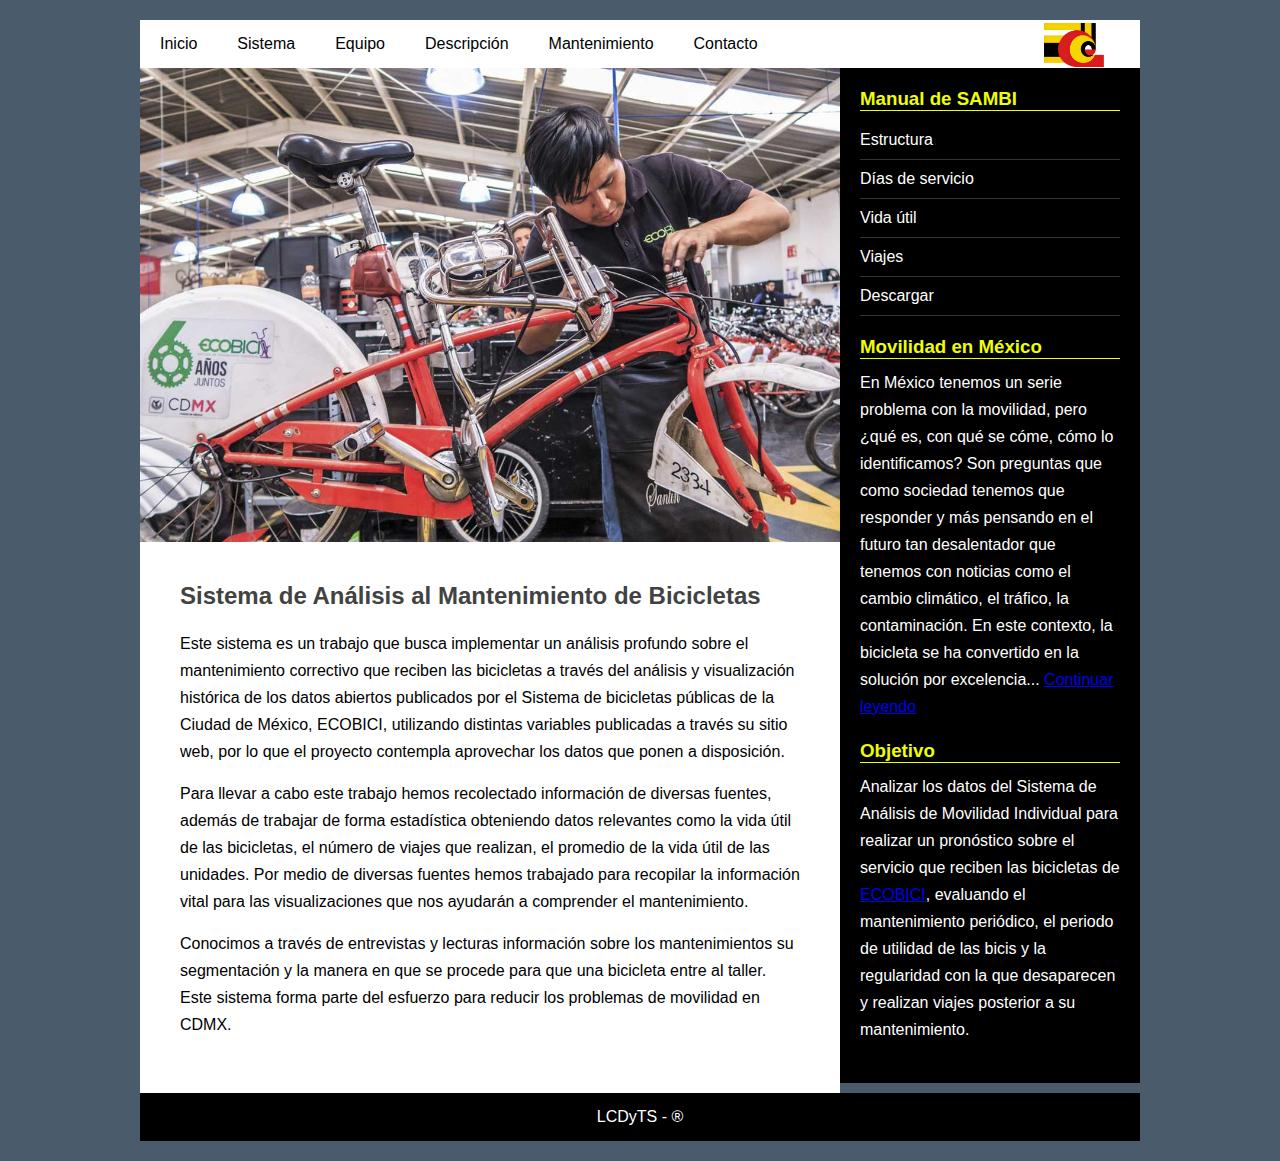
<file: index.html>
<!DOCTYPE html>
<html lang="es">
<head>
  <meta charset="UTF-8">
  <meta name="viewport" content="width=device-width, user-scalable=no, initial-scale=1.0, maximum-scale=1.0, minimum-scale=1.0">
  <title>Sistema Web de Análisis al Mantenimiento de Bicicletas (SAMBI)</title>
  <link rel="stylesheet" type="text/css" href="css/estilos.css">
</head>
<body>
  <div class="contenedor">
    <section>
      <div class="banner">      
      </div>
    </section>
    <header>
      <nav>
        <ul style="display: inline-flex; width: 90%;">
          <li><a href="index.html">Inicio</a></li>
          <li><a href="sistema.html">Sistema</a></li>
          <li><a href="equipo.html">Equipo</a></li>
          <li><a href="descripcion.html">Descripción</a></li>
          <li><a href="mantenimiento.html">Mantenimiento</a></li>
          <li><a href="contacto.html">Contacto</a></li>
          <!--<li><a href="crud.php">CRUD</a></li>-->
        </ul>
        <img src="img/logo-cic.png" alt="Laboratorio de Ciencia de Datos y Tecnologías de Software" title="LCDyTS" style="width: 6%;     vertical-align: middle;">
      </nav>
    </header>
    <section class="main">
      <div class="imagen">
        <img src="img/ecobici-mantenimiento-correctivo.jpg" alt="Técnico reparando una bici en el taller de Ecobici" title="Técnico reparando una bici en el taller de Ecobici">
      </div>
      <section class="post">
        <article>
          <h2>Sistema de Análisis al Mantenimiento de Bicicletas</h2>  
          <p>
            Este sistema es un trabajo que busca implementar un análisis profundo sobre el mantenimiento correctivo
            que reciben las bicicletas a través del análisis y visualización histórica de los datos abiertos 
            publicados por el Sistema de bicicletas públicas de la Ciudad de México, ECOBICI, utilizando distintas
            variables publicadas a través su sitio web, por lo que el proyecto contempla aprovechar los datos
            que ponen a disposición.
          </p>
          <p>
            Para llevar a cabo este trabajo hemos recolectado información de diversas fuentes, además de trabajar
            de forma estadística obteniendo datos relevantes como la vida útil de las bicicletas, el número de 
            viajes que realizan, el promedio de la vida útil de las unidades. Por medio de diversas fuentes
            hemos trabajado para recopilar la información vital para las visualizaciones que nos ayudarán 
            a comprender el mantenimiento. 
          </p>
          <p>
              Conocimos a través de entrevistas y lecturas información sobre los mantenimientos su segmentación 
              y la manera en que se procede para que una bicicleta entre al taller. Este sistema
              forma parte del esfuerzo para reducir los problemas de movilidad en CDMX.
          </p>
        </article>
      </section>
    </section>
    <aside>
      <div class="widget">
        <h3 class="título">Manual de SAMBI</h3>
        <ul>
          <li><a href="#">Estructura</a></li>
          <li><a href="#">Días de servicio</a></li>
          <li><a href="#">Vida útil</a></li>
          <li><a href="#">Viajes</a></li>
          <li><a href="#">Descargar</a></li> 
        </ul>
      </div>
      <div class="widget">
        <h3 class="título">Movilidad en México</h3>
        <p>
          En México tenemos un serie problema con la movilidad, pero ¿qué es, con qué se cóme, cómo
          lo identificamos? Son preguntas que como sociedad tenemos que responder y más pensando en  
          el futuro tan desalentador que tenemos con noticias como el cambio climático, el tráfico, 
          la contaminación. En este contexto, la bicicleta se ha convertido en la solución por 
          excelencia... <a href="/movilidad.html">Continuar leyendo</a>
        </p>
      </div>
      <div class="widget">
        <h3 class="título">Objetivo</h3>
        <p>
        Analizar los datos del Sistema de Análisis de Movilidad Individual para realizar un pronóstico 
        sobre el servicio que reciben las bicicletas de <a href="https://www.ecobici.cdmx.gob.mx/" target="_blank">
        ECOBICI</a>, evaluando el mantenimiento periódico, el periodo de utilidad de las bicis y la
        regularidad con la que desaparecen y realizan viajes posterior a su mantenimiento. 
        </p>
      </div>
    </aside>
    <footer>
      <p>
        LCDyTS - <span>&#174;</span>
      </p>
    </footer>  
  </div>
</body>
</html>
</file>
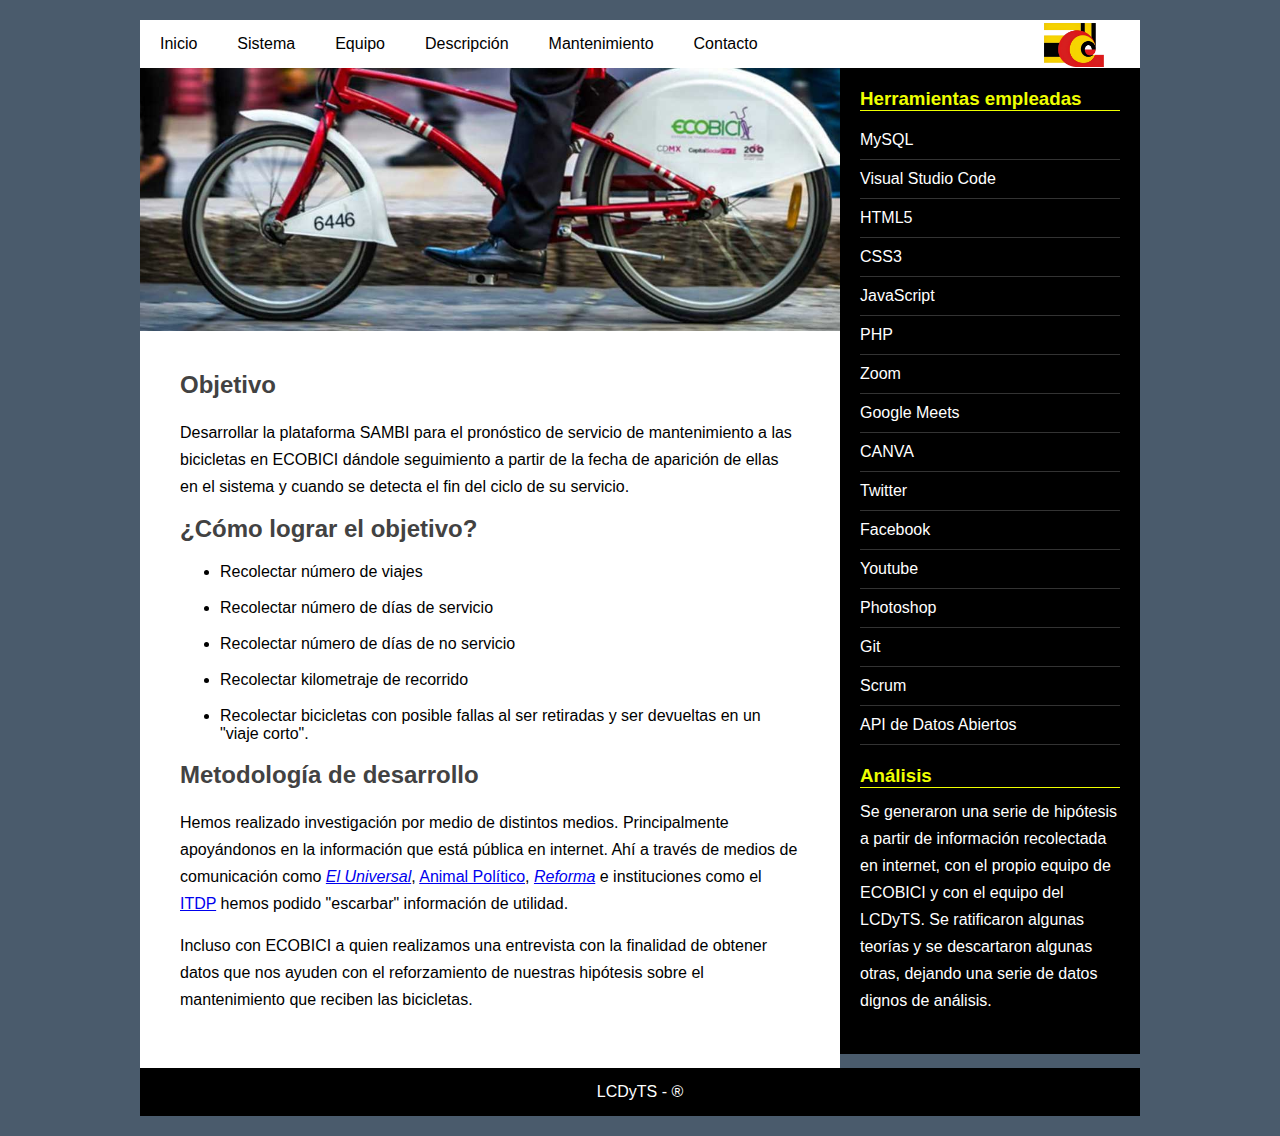
<file: descripcion.html>
<!DOCTYPE html>
<html lang="es">
<head>
  <meta charset="UTF-8">
  <!--Esta etiqueta VIEWPORT nos indica que en cualquier tipo de tamaño vamos a establecer ciertas medidas-->
  <meta name="viewport" content="width=device-width, user-scalable=no, initial-scale=1.0, maximum-scale=1.0, minimum-scale=1.0">
  <!--
  <meta name="viewport" 
  content="width=device-width, Cualquier tamaño será el ancho de nuestra página de nuestro dispositivo.
        user-scalable=no,   El usuario no puede hacer más grande nuestra página web
        initial-scale=1.0,  Con estos tres parámetros se limita a que la pantalla no se pueda hacer ´más grande o más pequeña con los dedos.
        maximum-scale=1.0,  
        minimum-scale=1.0" 
  >-->
  <title>Descripción</title>
  <link rel="stylesheet" type="text/css" href="css/estilos.css">
</head>
<body>
  <div class="contenedor">
    <section>
      <div class="banner">
        
      </div>
    </section>
    <header>
      <nav>
        <ul style="display: inline-flex; width: 90%;">
          <li><a href="index.php">Inicio</a></li>
          <li><a href="sistema.php">Sistema</a></li>
          <li><a href="equipo.html">Equipo</a></li>
          <li><a href="descripcion.html">Descripción</a></li>
          <li><a href="mantenimiento.html">Mantenimiento</a></li>
          <li><a href="contacto.html">Contacto</a></li>
        </ul>
        <img src="img/logo-cic.png" alt="Laboratorio de Ciencia de Datos y Tecnologías de Software" title="LCDyTS" style="width: 6%;     vertical-align: middle;">
      </nav>
    </header>
    <section class="main">
      <div class="imagen">
        <img src="img/sambi-descripcion.jpg" alt="Descripción de SAMBI" title="Descripción de SAMBI">
      </div>
      <section class="post">
        <article>
          <h2>Objetivo</h2>  
          <p>
            Desarrollar la plataforma SAMBI para el pronóstico de servicio de mantenimiento a las bicicletas 
            en ECOBICI dándole seguimiento a partir de la fecha de aparición de ellas en el sistema y cuando
            se detecta el fin del ciclo de su servicio.
          </p>
          <h2>¿Cómo lograr el objetivo?</h2>  
          <ul style="margin-left: 2.5rem;">
            <li>Recolectar número de viajes</li><br>
            <li>Recolectar número de días de servicio</li><br>
            <li>Recolectar número de días de no servicio</li><br>
            <li>Recolectar kilometraje de recorrido</li><br>
            <li>Recolectar bicicletas con posible fallas al ser retiradas y ser devueltas en un "viaje corto".</li>

            </ul><br>
          <h2>Metodología de desarrollo</h2>  
          <p>
            Hemos realizado investigación por medio de distintos medios. Principalmente apoyándonos en la información
            que está pública en internet. Ahí a través de medios de comunicación como
            <a target="_blank" href="https://archivo.eluniversal.com.mx/ciudad/110676.html" ><i>El Universal</i></a>, 
            <a href="https://www.animalpolitico.com/2016/12/fallas-bicicletas-ecobici/" target="_blank">Animal Político</a>, 
            <a href="https://www.reforma.com/aplicacioneslibre/preacceso/articulo/default.aspx?__rval=1&urlredirect=https://www.reforma.com/aplicaciones/articulo/default.aspx?id=1632318&utm_source=Tw&utm_medium=@AutomotrizGR&utm_campaign=pxtwitter&referer=--7d616165662f3a3a613b767a3a5c2c52597d657d7b78212a7478652824--" target="_blank"><i>Reforma</i></a> e
            instituciones como el <a href="https://mexico.itdp.org/" target="_blank">ITDP</a> hemos podido "escarbar" información de utilidad. 
          </p>
          <p>
            Incluso con ECOBICI a quien realizamos una entrevista con la finalidad de obtener datos que nos ayuden con
            el reforzamiento de nuestras hipótesis sobre el mantenimiento que reciben las bicicletas.
          </p>
        </article>
      </section>
    </section>
    <aside>
      <div class="widget">
        <h3 class="título">Herramientas empleadas</h3>
        <ul>
          <li><a href="https://www.mysql.com/" target="_blank">MySQL</a></li>
          <li><a href="https://code.visualstudio.com/" target="_blank">Visual Studio Code</a></li>
          <li><a href="https://developer.mozilla.org/es/docs/Glossary/HTML5" target="_blank" >HTML5</a></li>
          <li><a href="https://developer.mozilla.org/es/docs/Web/CSS" target="_blank">CSS3</a></li>
          <li><a href="https://developer.mozilla.org/es/docs/Web/JavaScript" target="_blank">JavaScript</a></li>
          <li><a href="https://www.php.net/manual/es/intro-whatis.php" target="_blank">PHP</a></li>
          <li><a href="https://zoom.us/" target="_blank">Zoom</a></li>
          <li><a href="https://meet.google.com/" target="_blank">Google Meets</a></li> 
          <li><a href="https://www.canva.com/" target="_blank">CANVA</a></li>
          <li><a href="https://twitter.com/" target="_blank">Twitter</a></li>
          <li><a href="https://es-la.facebook.com/" target="_blank">Facebook</a></li>
          <li><a href="https://www.youtube.com/" target="_blank">Youtube</a></li>
          <li><a href="https://www.adobe.com/mx/products/photoshop.html" target="_blank">Photoshop</a></li>
          <li><a href="https://git-scm.com/" target="_blank">Git</a></li>
          <li><a href="https://www.atlassian.com/es/agile/scrum" target="_blank">Scrum</a></li>
          <li><a href="https://www.ecobici.cdmx.gob.mx/es/informacion-del-servicio/open-data" target="_blank">API de Datos Abiertos</a></li>
        </ul>
      </div>
      <div class="widget">
        <h3 class="título">Análisis</h3>
        <p>
          Se generaron una serie de hipótesis a partir de información recolectada en internet, con el propio equipo de ECOBICI
          y con el equipo del LCDyTS. Se ratificaron algunas teorías y se descartaron algunas otras, dejando una serie de datos 
          dignos de análisis.  
        </p>
      </div>
    </aside>
    <footer>
      <p>
        LCDyTS - <span>&#174;</span>
      </p>
    </footer>
    
  </div>
</body>
</html>
</file>
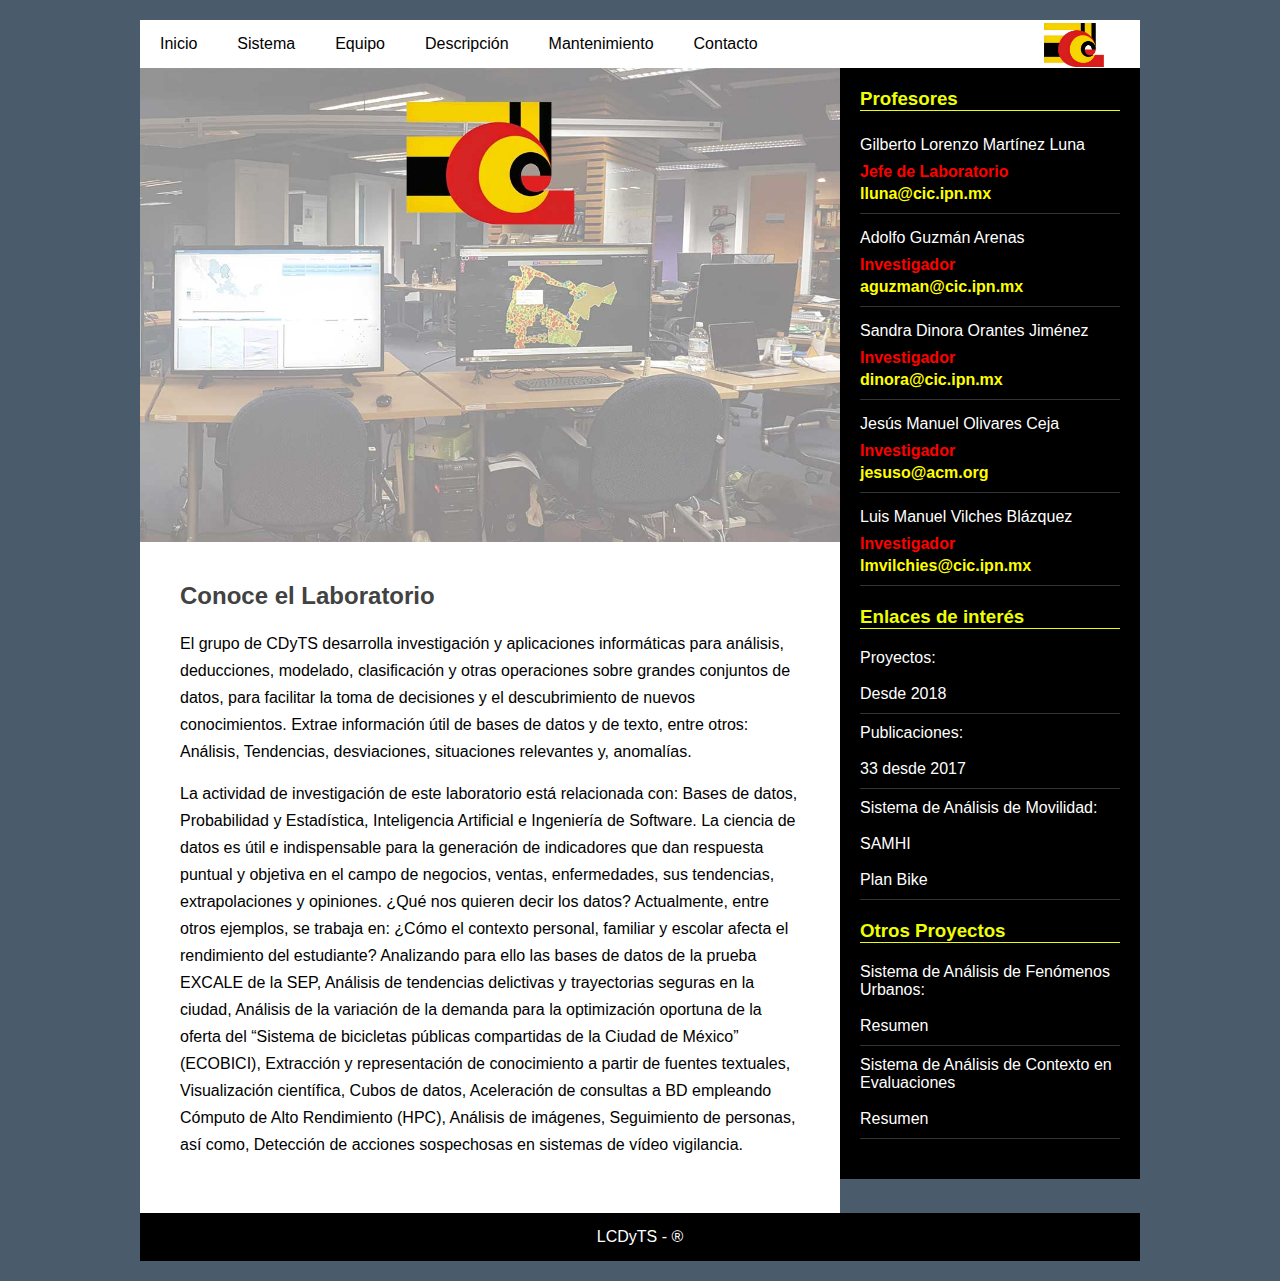
<file: equipo.html>
<!DOCTYPE html>
<html lang="es">
<head>
  <meta charset="UTF-8">
  <!--Esta etiqueta VIEWPORT nos indica que en cualquier tipo de tamaño vamos a establecer ciertas medidas-->
  <meta name="viewport" content="width=device-width, user-scalable=no, initial-scale=1.0, maximum-scale=1.0, minimum-scale=1.0">
  <!--
  <meta name="viewport" 
  content="width=device-width, Cualquier tamaño será el ancho de nuestra página de nuestro dispositivo.
        user-scalable=no,   El usuario no puede hacer más grande nuestra página web
        initial-scale=1.0,  Con estos tres parámetros se limita a que la pantalla no se pueda hacer ´más grande o más pequeña con los dedos.
        maximum-scale=1.0,  
        minimum-scale=1.0" 
  >-->
  <title>Acerca de</title>
  <link rel="stylesheet" type="text/css" href="css/estilos.css">
</head>
<body>
  <div class="contenedor">
    <section>
      <div class="banner">
        
      </div>
    </section>
    <header>
      <nav>
        <ul style="display: inline-flex; width: 90%;">
          <li><a href="index.php">Inicio</a></li>
          <li><a href="sistema.php">Sistema</a></li>
          <li><a href="equipo.html">Equipo</a></li>
          <li><a href="descripcion.html">Descripción</a></li>
          <li><a href="mantenimiento.html">Mantenimiento</a></li>
          <li><a href="contacto.html">Contacto</a></li>
        </ul>
        <img src="img/logo-cic.png" alt="Laboratorio de Ciencia de Datos y Tecnologías de Software" title="LCDyTS" style="width: 6%;     vertical-align: middle;">
      </nav>
    </header>
    <section class="main">
      <div class="imagen">
        <img src="img/cic-quienes-somos.jpg" alt="Laboratorio de Ciencia de Datos y Tecnología de Software" title="LCDyTS">
      </div>
      <section class="post">
        <article>
          <h2>Conoce el Laboratorio</h2>  
          <p>
            El grupo de CDyTS desarrolla investigación y aplicaciones informáticas para análisis, deducciones, 
            modelado, clasificación y otras operaciones sobre grandes conjuntos de datos, para facilitar la 
            toma de decisiones y el descubrimiento de nuevos conocimientos. Extrae información útil de bases 
            de datos y de texto, entre otros: Análisis, Tendencias, desviaciones, situaciones relevantes y, 
            anomalías. 
          </p>
          <p>
            La actividad de investigación de este laboratorio está relacionada con: Bases de datos, Probabilidad
            y Estadística, Inteligencia Artificial e Ingeniería de Software. La ciencia de datos es útil e 
            indispensable para la generación de indicadores que dan respuesta puntual y objetiva en el campo 
            de negocios, ventas, enfermedades, sus tendencias, extrapolaciones y opiniones. ¿Qué nos quieren 
            decir los datos? Actualmente, entre otros ejemplos, se trabaja en: ¿Cómo el contexto personal, 
            familiar y escolar afecta el rendimiento del estudiante? Analizando para ello las bases de datos 
            de la prueba EXCALE de la SEP, Análisis de tendencias delictivas y trayectorias seguras en la ciudad,
            Análisis de la variación de la demanda para la optimización oportuna de la oferta del “Sistema de 
            bicicletas públicas compartidas de la Ciudad de México” (ECOBICI), Extracción y representación de 
            conocimiento a partir de fuentes textuales, Visualización científica, Cubos de datos, Aceleración 
            de consultas a BD empleando Cómputo de Alto Rendimiento (HPC), Análisis de imágenes, Seguimiento de 
            personas, así como, Detección de acciones sospechosas en sistemas de vídeo vigilancia.
          
          </p>
        </article>
      </section>
    </section>
    <aside>
      <div class="widget">
        <h3 class="título">Profesores</h3>
        <ul>
          <li>
            <p>Gilberto Lorenzo Martínez Luna</p>
            <p class="puesto-profesores">Jefe de Laboratorio</p>
            <a href="mailto:lluna@cic.ipn.mx" class="mail-profesores">lluna@cic.ipn.mx</a>
          </li>
          <li> 
            <p>Adolfo Guzmán Arenas</p>
            <p class="puesto-profesores">Investigador</p>
            <a href="mailto:aguzman@cic.ipn.mx" class="mail-profesores">aguzman@cic.ipn.mx</a>
          </li>
          <li>
            <p>Sandra Dinora Orantes Jiménez</p>
            <p class="puesto-profesores">Investigador</p>
            <a href="mailto:dinora@cic.ipn.mx" class="mail-profesores">dinora@cic.ipn.mx</a>
          </li>
          <li>
            <p>Jesús Manuel Olivares Ceja</p>
            <p class="puesto-profesores">Investigador</p>
            <a href="mailto:jesuso@acm.org" class="mail-profesores">jesuso@acm.org</a>
          </li>
          <li>
            <p>Luis Manuel Vilches Blázquez</p>
            <p class="puesto-profesores">Investigador</p>
            <a href="mailto:lmvilchies@cic.ipn.mx" class="mail-profesores">lmvilchies@cic.ipn.mx</a>
          </li> 
        </ul>
      </div>
      <div class="widget">
        <h3 class="título">Enlaces de interés</h3>
        <ul>
          <li>Proyectos: <br><br> <a href="https://www.cic.ipn.mx/index.php/proyectos-cdyts" target="_blank">Desde 2018</a></li>
          <li>Publicaciones:<br><br> <a href="https://www.cic.ipn.mx/index.php/publicaciones-cdyts" target="_blank">33 desde 2017</a></li>
          <li>Sistema de Análisis de Movilidad:<br>
            <br> <a href="http://sites.google.com/view/sahmi/" target="_blank">SAMHI</a>
            <br><br> <a href="http://148.204.66.79/neoecobiciweb/" target="_blank">Plan Bike</a>
          </li>
        </ul>
      </div>
      <div class="widget">
        <h3 class="título">Otros Proyectos</h3>
        <ul>
          <li>Sistema de Análisis de Fenómenos Urbanos:<br><br>
            <a href="http://148.204.64.166/lcdyts/resumenes/Fenomenos_Urbanos.pdf" target="_blank">Resumen</a>
          </li>
          <li>Sistema de Análisis de Contexto en Evaluaciones<br><br>
            <a href="http://148.204.64.166/ancone/" target="_blank">Resumen</a>
          </li>
        </ul>
      </div>
    </aside>
    <footer>
      <p>
        LCDyTS - <span>&#174;</span>
      </p>
    </footer>
    
  </div>
</body>
</html>
</file>
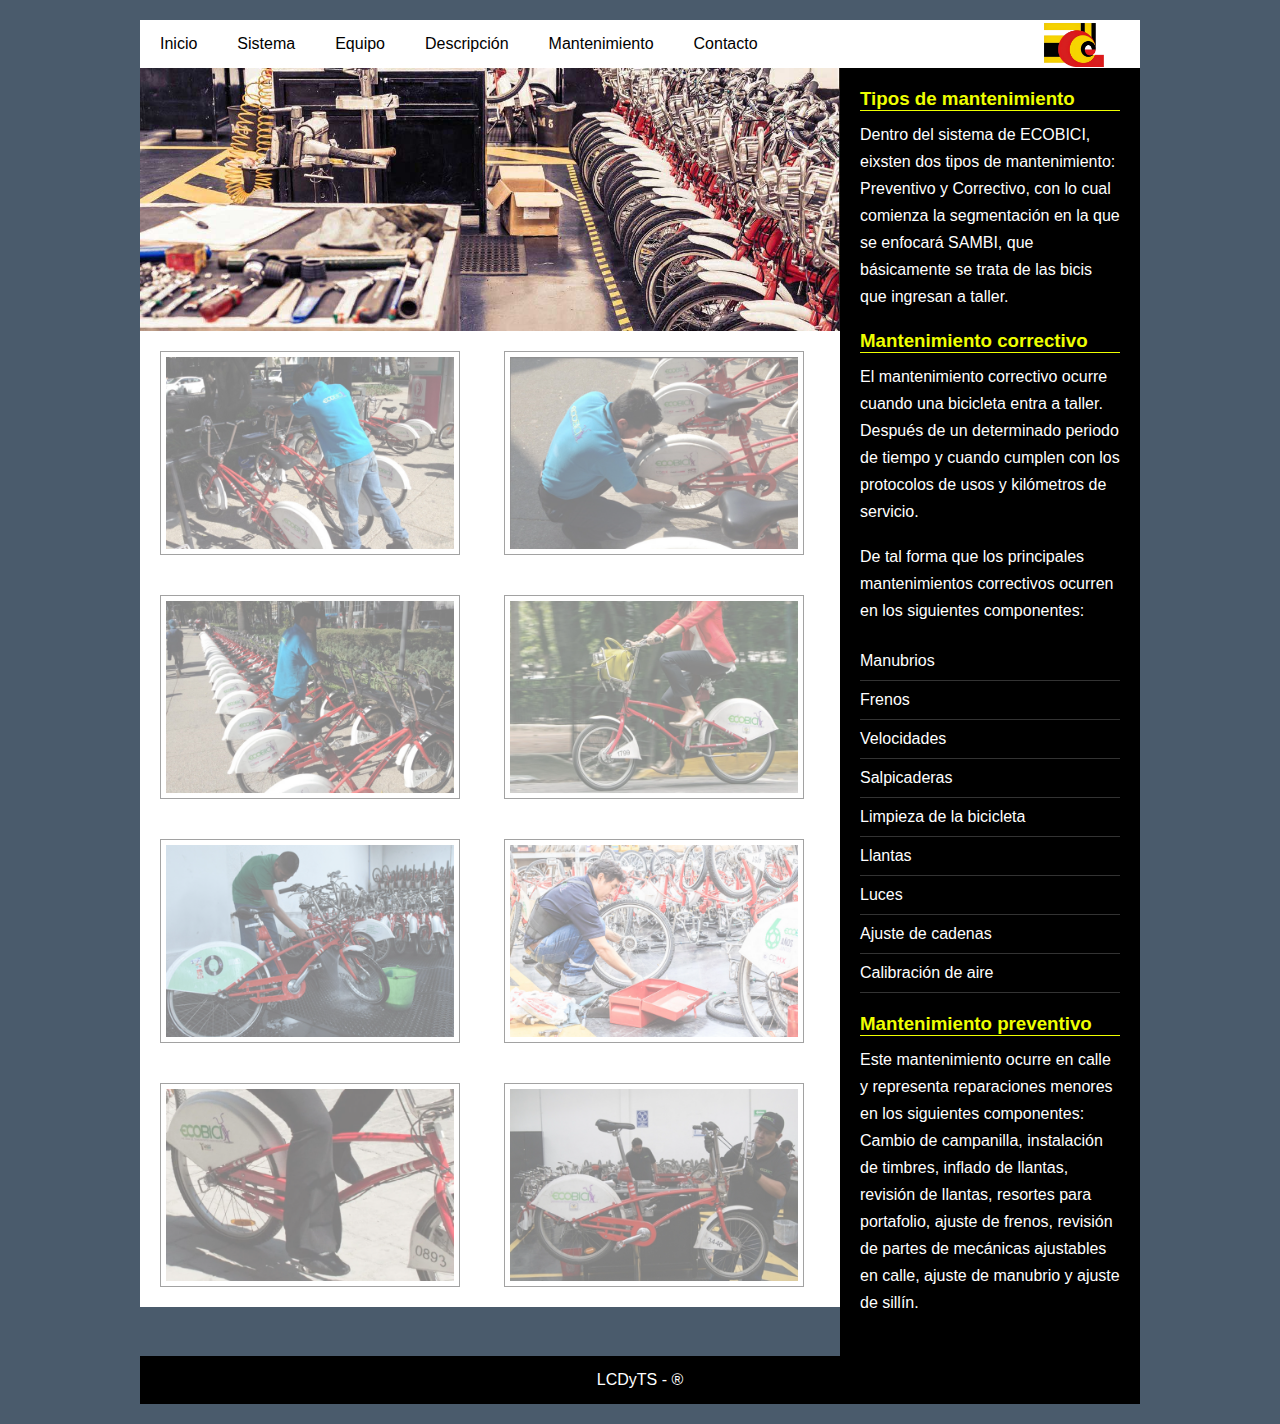
<file: mantenimiento.html>
<!DOCTYPE html>
<html lang="es">
<head>
  <meta charset="UTF-8">
  <!--Esta etiqueta VIEWPORT nos indica que en cualquier tipo de tamaño vamos a establecer ciertas medidas-->
  <meta name="viewport" content="width=device-width, user-scalable=no, initial-scale=1.0, maximum-scale=1.0, minimum-scale=1.0">
  <!--
  <meta name="viewport" 
  content="width=device-width, Cualquier tamaño será el ancho de nuestra página de nuestro dispositivo.
        user-scalable=no,   El usuario no puede hacer más grande nuestra página web
        initial-scale=1.0,  Con estos tres parámetros se limita a que la pantalla no se pueda hacer ´más grande o más pequeña con los dedos.
        maximum-scale=1.0,  
        minimum-scale=1.0" 
  >-->
  <title>Mantenimiento</title>
  <link rel="stylesheet" type="text/css" href="css/estilos.css">
</head>
<body>
  <div class="contenedor">
    <section>
      <div class="banner">
        
      </div>
    </section>
    <header>
      <nav>
        <ul style="display: inline-flex; width: 90%;">
          <li><a href="index.php">Inicio</a></li>
          <li><a href="sistema.php">Sistema</a></li>
          <li><a href="equipo.html">Equipo</a></li>
          <li><a href="descripcion.html">Descripción</a></li>
          <li><a href="mantenimiento.html">Mantenimiento</a></li>
          <li><a href="contacto.html">Contacto</a></li>
        </ul>
        <img src="img/logo-cic.png" alt="Laboratorio de Ciencia de Datos y Tecnologías de Software" title="LCDyTS" style="width: 6%;     vertical-align: middle;">
      </nav>
    </header>
    <section class="main">
      <div class="imagen">
        <img src="img/ecobici-mantenimiento.jpg" alt="Ecobici taller de mantenimiento" title="Ecobici taller de mantenimiento">
      </div>
      <section class="galeria">
        <div>
              <img src="img/1.jpg" alt="Manubrios" title="Manubrios">
              <img src="img/2.jpg" alt="frenos" title="Frenos">
              <img src="img/3.jpg" alt="Velocidades" title="Velocidades">
              <img src="img/4.jpg" alt="Salpicaderas" title="Salpicaderas">
              <img src="img/5.jpg" alt="Limpieza" title="Limpieza de Bicicleta">
              <img src="img/6.jpg" alt="Llanta" title="Llantas">
              <img src="img/7.jpg" alt="Ajuste de cadenas" title="Ajuste de cadenas">
              <img src="img/8.jpg" alt="Luces" title="Luces">
        </div>
      </section>
    </section>
    <aside>
      <div class="widget">
        <h3 class="título">Tipos de mantenimiento</h3>
        <p>Dentro del sistema de ECOBICI, eixsten dos tipos de mantenimiento: Preventivo y Correctivo,
          con lo cual comienza la segmentación en la que se enfocará SAMBI, que básicamente se trata
          de las bicis que ingresan a taller.
        </p>
      </div>
      <div class="widget">
        <h3 class="título">Mantenimiento correctivo</h3>
        <p>
          El mantenimiento correctivo ocurre cuando una bicicleta entra a taller. Después de un determinado
          periodo de tiempo y cuando cumplen con los protocolos de usos y kilómetros de servicio.  
        </p><br>
        <p>De tal forma que los principales mantenimientos correctivos ocurren en los siguientes componentes:</p><br>
        <ul>
          <li>Manubrios</li>
          <li>Frenos</li>
          <li>Velocidades</li>
          <li>Salpicaderas</li>
          <li>Limpieza de la bicicleta</li> 
          <li>Llantas</li>
          <li>Luces</li>
          <li>Ajuste de cadenas</li>
          <li>Calibración de aire</li>
        </ul>
      </div>
      <div class="widget">
        <h3 class="título">Mantenimiento preventivo</h3>
        <p>
          Este mantenimiento ocurre en calle y representa reparaciones menores en los siguientes componentes: 
          Cambio de campanilla, instalación de timbres, inflado de llantas, revisión de llantas, resortes para
          portafolio, ajuste de frenos, revisión de partes de mecánicas ajustables en calle, ajuste de manubrio 
          y ajuste de sillín. 
        </p>
      </div>
    </aside>
    <footer>
      <p>
        LCDyTS - <span>&#174;</span>
      </p>
    </footer>
    
  </div>
</body>
</html>
</file>
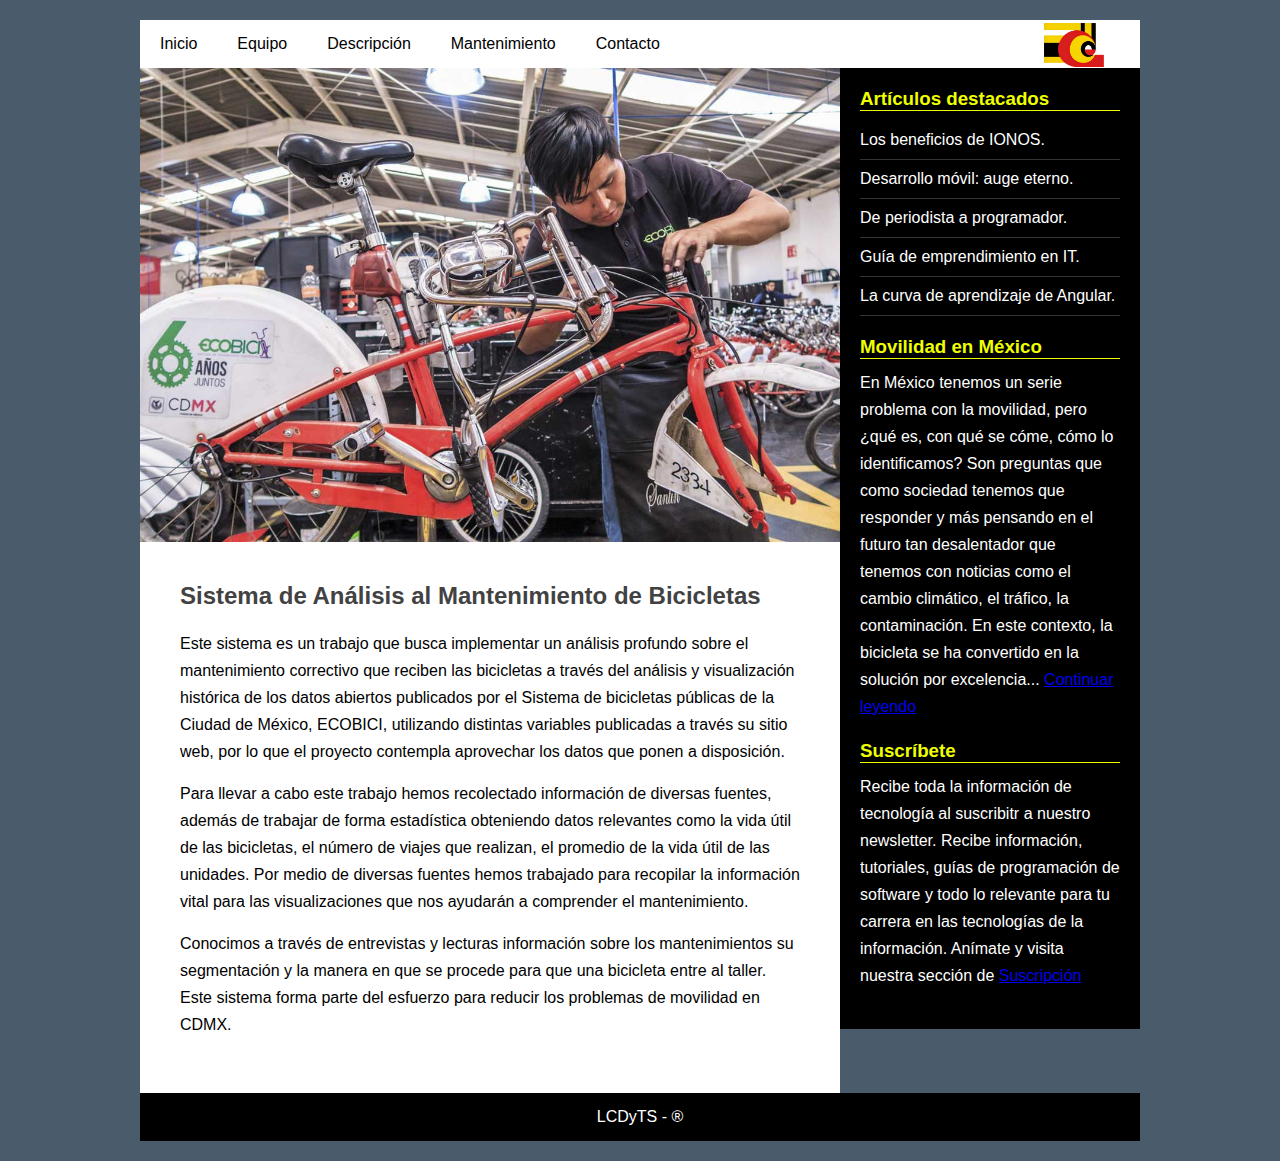
<file: movilidad.html>
<!DOCTYPE html>
<html lang="es">
<head>
  <meta charset="UTF-8">
  <meta name="viewport" content="width=device-width, user-scalable=no, initial-scale=1.0, maximum-scale=1.0, minimum-scale=1.0">
  <title>Movilidad en México</title>
  <link rel="stylesheet" type="text/css" href="css/estilos.css">
</head>
<body>
  <div class="contenedor">
    <section>
      <div class="banner">      
      </div>
    </section>
    <header>
      <nav>
        <ul style="display: inline-flex; width: 90%;">
          <li><a href="index.php">Inicio</a></li>
          <li><a href="equipo.html">Equipo</a></li>
          <li><a href="descripcion.html">Descripción</a></li>
          <li><a href="mantenimiento.html">Mantenimiento</a></li>
          <li><a href="contacto.html">Contacto</a></li>
        </ul>
        <img src="img/logo-cic.png" alt="Laboratorio de Ciencia de Datos y Tecnologías de Software" title="LCDyTS" style="width: 6%;     vertical-align: middle;">
      </nav>
    </header>
    <section class="main">
      <div class="imagen">
        <img src="img/ecobici-mantenimiento-correctivo.jpg" alt="Técnico reparando una bici en el taller de Ecobici" title="Técnico reparando una bici en el taller de Ecobici">
      </div>
      <section class="post">
        <article>
          <h2>Sistema de Análisis al Mantenimiento de Bicicletas</h2>  
          <p>
            Este sistema es un trabajo que busca implementar un análisis profundo sobre el mantenimiento correctivo
            que reciben las bicicletas a través del análisis y visualización histórica de los datos abiertos 
            publicados por el Sistema de bicicletas públicas de la Ciudad de México, ECOBICI, utilizando distintas
            variables publicadas a través su sitio web, por lo que el proyecto contempla aprovechar los datos
            que ponen a disposición.
          </p>
          <p>
            Para llevar a cabo este trabajo hemos recolectado información de diversas fuentes, además de trabajar
            de forma estadística obteniendo datos relevantes como la vida útil de las bicicletas, el número de 
            viajes que realizan, el promedio de la vida útil de las unidades. Por medio de diversas fuentes
            hemos trabajado para recopilar la información vital para las visualizaciones que nos ayudarán 
            a comprender el mantenimiento. 
          </p>
          <p>
              Conocimos a través de entrevistas y lecturas información sobre los mantenimientos su segmentación 
              y la manera en que se procede para que una bicicleta entre al taller. Este sistema
              forma parte del esfuerzo para reducir los problemas de movilidad en CDMX.
          </p>
        </article>
      </section>
    </section>
    <aside>
      <div class="widget">
        <h3 class="título">Artículos destacados</h3>
        <ul>
          <li><a href="#">Los beneficios de IONOS.</a></li>
          <li><a href="#">Desarrollo móvil: auge eterno.</a></li>
          <li><a href="#">De periodista a programador.</a></li>
          <li><a href="#">Guía de emprendimiento en IT.</a></li>
          <li><a href="#">La curva de aprendizaje de Angular.</a></li> 
        </ul>
      </div>
      <div class="widget">
        <h3 class="título">Movilidad en México</h3>
        <p>
          En México tenemos un serie problema con la movilidad, pero ¿qué es, con qué se cóme, cómo
          lo identificamos? Son preguntas que como sociedad tenemos que responder y más pensando en  
          el futuro tan desalentador que tenemos con noticias como el cambio climático, el tráfico, 
          la contaminación. En este contexto, la bicicleta se ha convertido en la solución por 
          excelencia... <a href="/movilidad.html">Continuar leyendo</a>
        </p>
      </div>
      <div class="widget">
        <h3 class="título">Suscríbete</h3>
        <p>
          Recibe toda la información de tecnología al suscribitr a nuestro newsletter. Recibe información, tutoriales, guías de programación de software y todo lo relevante para tu carrera en las tecnologías de la información. Anímate y visita nuestra sección de <a href="newsletter.html">Suscripción</a>
        </p>
      </div>
    </aside>
    <footer>
      <p>
        LCDyTS - <span>&#174;</span>
      </p>
    </footer>  
  </div>
</body>
</html>
</file>
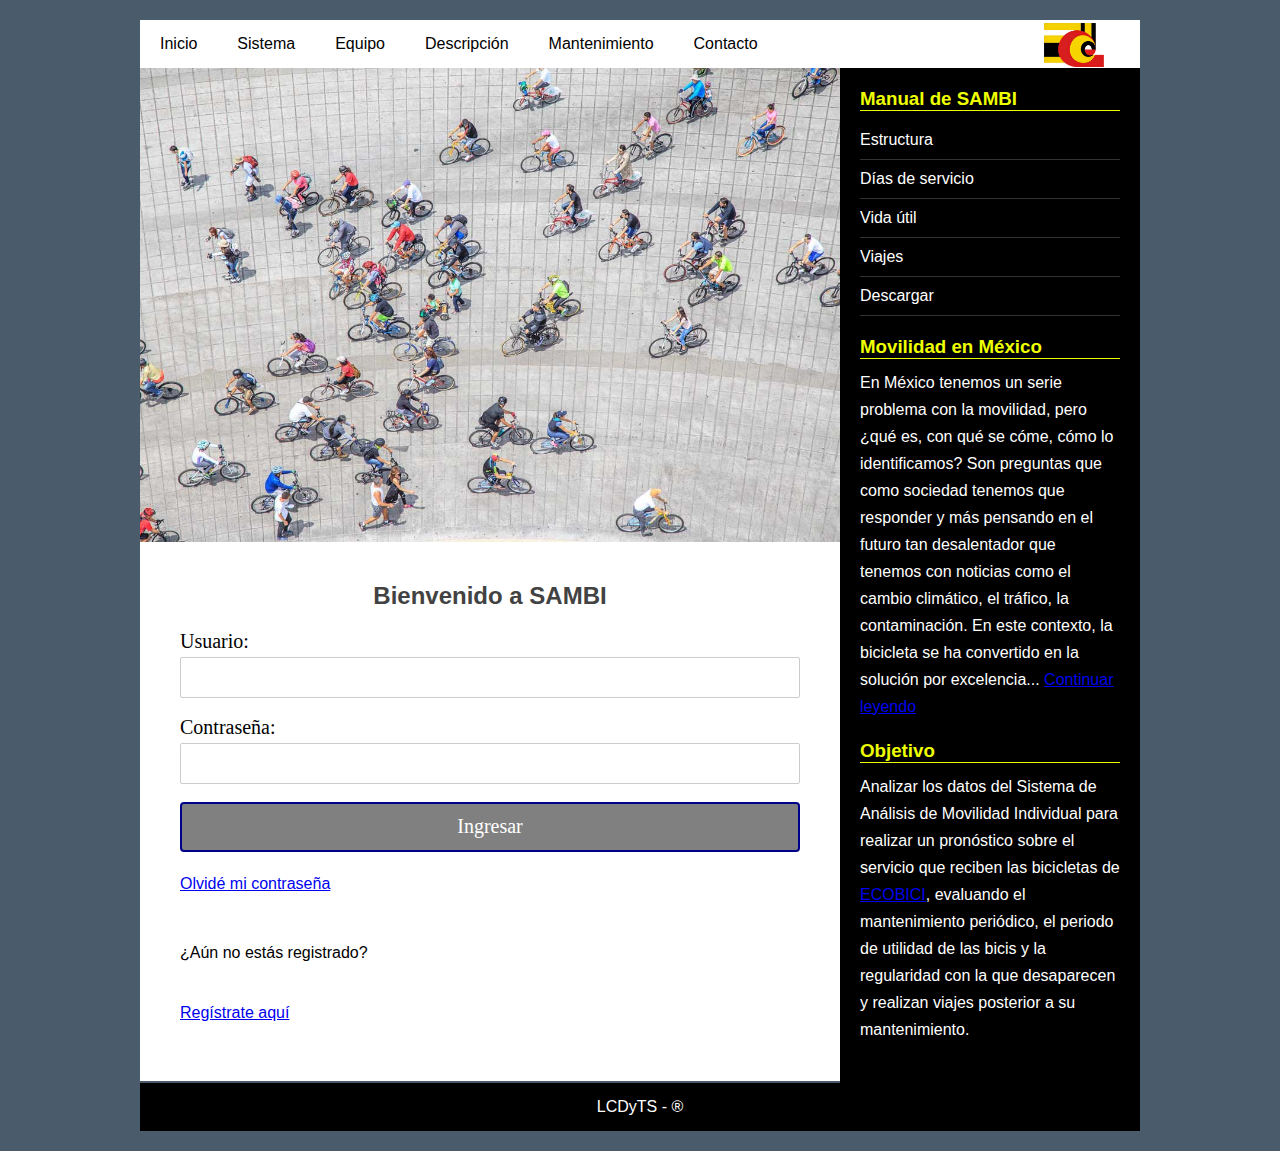
<file: sistema.html>
<!DOCTYPE html>
<html lang="es">
<head>
  <meta charset="UTF-8">
  <meta name="viewport" content="width=device-width, user-scalable=no, initial-scale=1.0, maximum-scale=1.0, minimum-scale=1.0">
  <title>SAMBI</title>
  <link rel="stylesheet" type="text/css" href="css/estilos.css">
</head>
<body class="system">
  <div class="contenedor">
    <section>
      <div class="banner">      
      </div>
    </section>
    <header>
      <nav>
        <ul style="display: inline-flex; width: 90%;">
          <li><a href="index.html">Inicio</a></li>
          <li><a href="sistema.html">Sistema</a></li>
          <li><a href="equipo.html">Equipo</a></li>
          <li><a href="descripcion.html">Descripción</a></li>
          <li><a href="mantenimiento.html">Mantenimiento</a></li>
          <li><a href="contacto.html">Contacto</a></li>
          <!--<li><a href="crud.php">CRUD</a></li>-->
        </ul>
        <img src="img/logo-cic.png" alt="Laboratorio de Ciencia de Datos y Tecnologías de Software" title="LCDyTS" style="width: 6%;     vertical-align: middle;">
      </nav>
    </header>
    <section class="main">
      <div class="imagen">
        <img src="img/sambi-sistema.jpg" alt="Técnico reparando una bici en el taller de Ecobici" title="Técnico reparando una bici en el taller de Ecobici">
      </div>
      <section class="post">
        <article>
          <h2 style="text-align: center;">Bienvenido a SAMBI</h2>  
          <form action="">
            <label for="">Usuario:</label>
            <input type="text">
            <br>
            <br>
            <label for="">Contraseña:</label>
            <input type="text">
            <br>
            <br>
            <button class="btn-ingresar">Ingresar</button>
          </form>
          <br>
          <p>
            <a href="#">Olvidé mi contraseña</a>
          </p>
          <p><br>
              ¿Aún no estás registrado?
          </p>
          <br>
          <p>
            <a href="#">Regístrate aquí</a>
          </p>
        </article>
      </section>
    </section>
    <aside>
      <div class="widget">
        <h3 class="título">Manual de SAMBI</h3>
        <ul>
          <li><a href="#">Estructura</a></li>
          <li><a href="#">Días de servicio</a></li>
          <li><a href="#">Vida útil</a></li>
          <li><a href="#">Viajes</a></li>
          <li><a href="#">Descargar</a></li> 
        </ul>
      </div>
      <div class="widget">
        <h3 class="título">Movilidad en México</h3>
        <p>
          En México tenemos un serie problema con la movilidad, pero ¿qué es, con qué se cóme, cómo
          lo identificamos? Son preguntas que como sociedad tenemos que responder y más pensando en  
          el futuro tan desalentador que tenemos con noticias como el cambio climático, el tráfico, 
          la contaminación. En este contexto, la bicicleta se ha convertido en la solución por 
          excelencia... <a href="/movilidad.html">Continuar leyendo</a>
        </p>
      </div>
      <div class="widget">
        <h3 class="título">Objetivo</h3>
        <p>
        Analizar los datos del Sistema de Análisis de Movilidad Individual para realizar un pronóstico 
        sobre el servicio que reciben las bicicletas de <a href="https://www.ecobici.cdmx.gob.mx/" target="_blank">
        ECOBICI</a>, evaluando el mantenimiento periódico, el periodo de utilidad de las bicis y la
        regularidad con la que desaparecen y realizan viajes posterior a su mantenimiento. 
        </p>
      </div>
    </aside>
    <footer>
      <p>
        LCDyTS - <span>&#174;</span>
      </p>
    </footer>  
  </div>
</body>
</html>
</file>
<file: css/estilos.css>
*{
	margin: 0;
	padding: 0;
	-webkit-box-sizing:border-box;
	-moz-box-sizing: border-box;
	box-sizing: border-box;
}
div.elem-group {
  margin: 40px 0;
}
label {
  display: block;
  font-family: 'Aleo';
  padding-bottom: 4px;
  font-size: 1.25em;
}
input, select, textarea {
  border-radius: 2px;
  border: 1px solid #ccc;
  box-sizing: border-box;
  font-size: 1.25em;
  font-family: 'Aleo';
  width: 500px;
  padding: 8px;
}
textarea {
  height: 250px;
}
button {
  height: 50px;
  background: gray;
  color: white;
  border: 2px solid darkblue;
  font-size: 1.25em;
  font-family: 'Aleo';
  border-radius: 4px;
  cursor: pointer;
  padding: 5px 5px;
  position: relative;
}
button:hover {
  border: 2px solid black;
}
body{
	font-family: Arial, Sans-serif;
	font-size: 16px;
	background: #4a5b6c;
}
.contenedor{
	width: 90%;
	max-width: 1000px;
	margin: 20px auto;
	overflow: hidden;
}
header{
	background: #fff;
}
header nav {
	width: 100%;
}
header nav ul {
	width: 100%;
	overflow: hidden;
	list-style: none;
}
header nav ul li {
	float: left;
	/*También se puede hacer con display*/
	/*display: inline-block;*/
}
header nav ul li a {
	text-decoration: none;
	display: inline-block;
	padding: 15px 20px;
	color: #000;
}
header nav ul li a:hover{
	background: black;
	color: white;
}
.main {
	width: 70%;
	background: #fff;
	float: left;
}
.main .imagen {

	width: 100%;
}
.main .imagen img {
	width: 100%;
	vertical-align: top;
}
.main .post {
	padding: 40px;
}
.main .post article h2{
	margin-bottom: 20px;
	color: #424242;
}
.main .post article p{
	margin-bottom: 15px;
	line-height: 27px;
}
aside	{
	width: 30%;
	background: #000000;
	padding: 20px;
	color: #fff;
	float: left;
}
aside .widget {
	margin-bottom: 20px;
}
aside .widget .título {
	color: #eeff00;
	border-bottom: 1px solid #eeff00;
	margin-bottom: 10px;
}
aside .widget ul{
	list-style: none;
}
aside .widget ul li {
	border-bottom: 1px solid rgba(255,255,255, 0.2);
	padding: 10px 0;
}
aside .widget ul li a {
	color: #fff;
	text-decoration: none;
}
aside .widget ul li a:hover {
	color: #8f8f8f;
}
aside .widget p{
	line-height: 27px;
}
.galeria{
	width: 100%;
}
.galeria img{
	vertical-align: top;
	width: 300px;
	margin: 20px;
	padding: 5px;
	opacity: 0.5;
	border: 1px solid #484848;
}
.galeria img:hover {
	border: 1px solid	#ffffff;
	opacity: 1;
}
footer	{
	width: 100%;
	background: black;
	color: #fff;
	padding: 15px 0;
	text-align: center;
	/*Colocar el footer has abajo*/
	overflow: hidden;
	/*También se puede utilizar clear:both;*/
}
.btn {
	text-align: center;
	padding: 15px 32px;
	font-size: 16px;
	 color: white;
	 background-color: blue;
	 height: 100%;
}
.container-button {
  height: 100%;
  text-align: center;
  
  opacity: 50%;
}
.btn-ingresar{
	width: 100%;
}
body.system section section article form input {
	width: 100%;
}
.puesto-profesores{
	color: #ff0000;
	font-weight: 700;
}
.mail-profesores{
	color: #ffff00 !important;
	font-weight: 700;
}
@media screen and (max-width: 800px){
	body{
		background: white;
	}
	.main{
		width: 100%;
	}
	aside	{
		width: 100%;
	}
	footer	{
		width: 100%; 
	}
}
.tabla-usuarios{
	width: 100%;
    text-align: center;
}
input.boton-eliminar{
	width: 90px;
    font-size: 19px;
}
.ub1
{
	text-align:left;
	font-weight: bold;

	margin-bottom:0.5em;
	margin-top:0.5em;
}

table {
	border-collapse: collapse;
	border-spacing: 0;
	width: 100%;
	border: 1px solid #ddd;
  }
  
  th, td {
	text-align: left;
	padding: 8px;
  }
  
  tr:nth-child(even){background-color: #f2f2f2}
</file>
